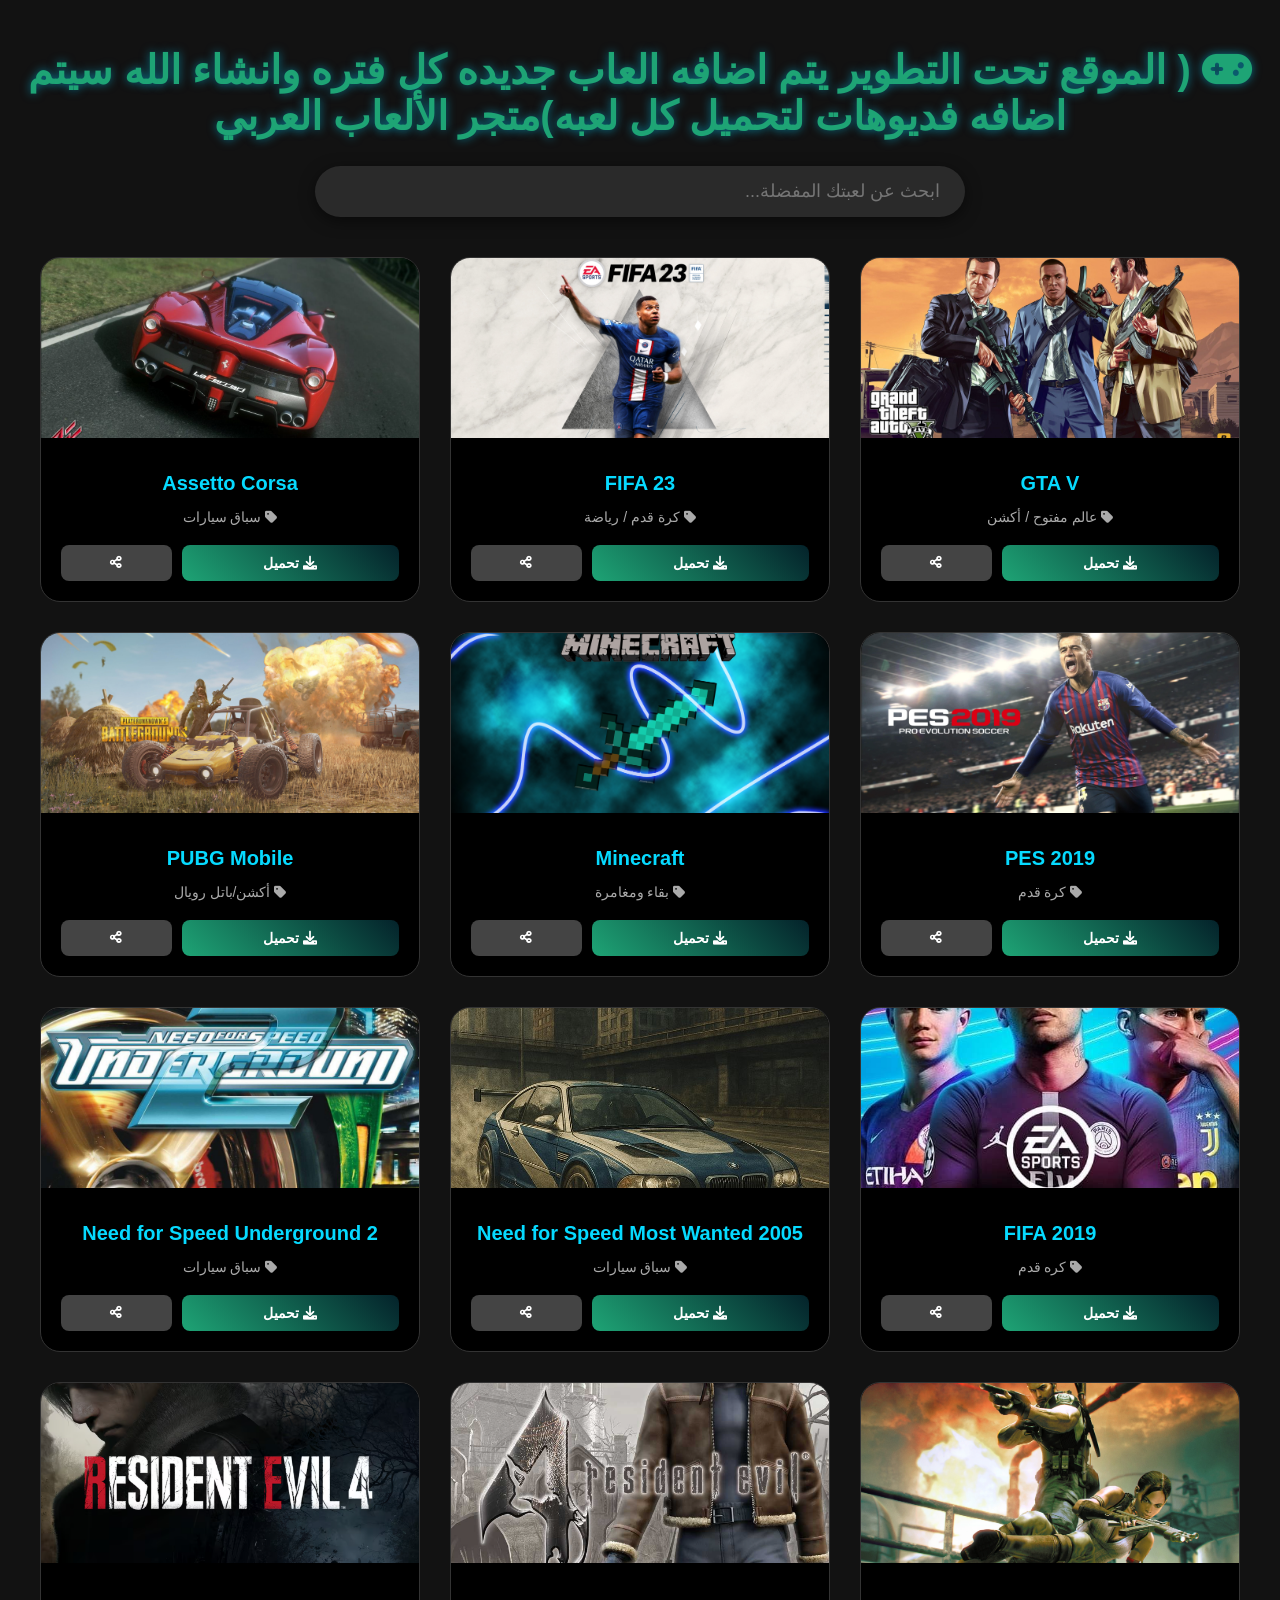
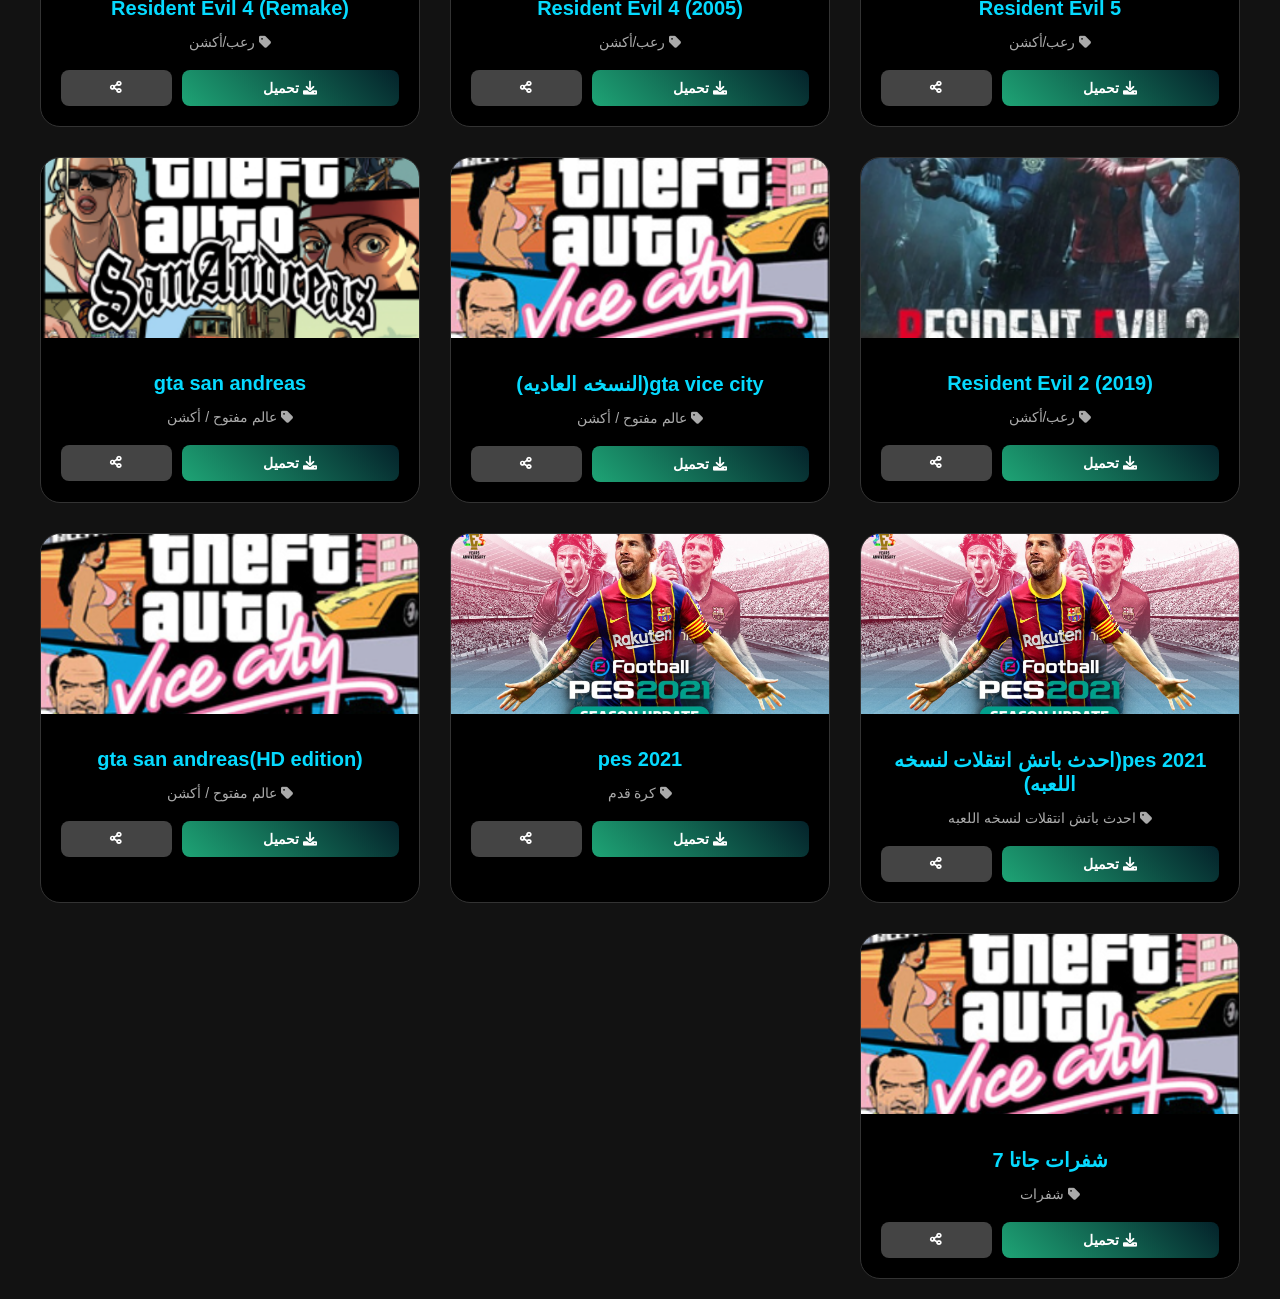
<file: index.html>
<!DOCTYPE html>
<html lang="ar" dir="rtl">
<head>
    <meta charset="UTF-8">
    <meta name="viewport" content="width=device-width, initial-scale=1.0">
    <meta name="google-site-verification" content="google784cfa0286885f52" />
    <title>متجر الألعاب العربي</title>
    <link rel="icon" type="image/png" href="favicon.png">
    <link rel="stylesheet" href="style.css">
    <link rel="stylesheet" href="https://cdnjs.cloudflare.com/ajax/libs/font-awesome/6.0.0/css/all.min.css">
</head>
<body>

    <header>
        <h1><i class="fas fa-gamepad"></i> ( الموقع تحت التطوير يتم اضافه العاب جديده كل فتره وانشاء الله سيتم اضافه فديوهات لتحميل كل لعبه)متجر الألعاب العربي</h1>
        <div class="search-container">
            <input type="text" id="searchBar" placeholder="ابحث عن لعبتك المفضلة...">
        </div>
    </header>

    <main id="gamesContainer">
        </main>

    <script src="script.js"></script>
</body>
</html>
</file>
<file: style.css>
:root {
    --primary: #1ea475;
    --secondary: #04222a;
    --dark: #121212;
    --card-bg: #000000;
    --text: #06daff;
}

body {
    font-family: 'Segoe UI', Tahoma, sans-serif;
    background-color: var(--dark);
    color: var(--text);
    margin: 0;
    padding: 20px;
    direction: rtl;
}

header h1 {
    text-align: center;
    color: var(--primary);
    font-size: 2.5rem;
    text-shadow: 0 0 10px rgba(0,210,255,0.5);
}

.search-container {
    text-align: center;
    margin-bottom: 40px;
}

#searchBar {
    width: 80%;
    max-width: 600px;
    padding: 15px 25px;
    border-radius: 50px;
    border: none;
    background: #2a2a2a;
    color: white;
    font-size: 18px;
    box-shadow: 0 4px 15px rgba(0,0,0,0.5);
    outline: none;
    transition: 0.3s;
}

#searchBar:focus {
    box-shadow: 0 0 20px var(--primary);
}

#gamesContainer {
    display: grid;
    grid-template-columns: repeat(auto-fill, minmax(280px, 1fr));
    gap: 30px;
    max-width: 1200px;
    margin: 0 auto;
}

.no-results {
    color: #aaa;
    font-size: 1.1rem;
    text-align: center;
    grid-column: 1 / -1;
    padding: 40px 20px;
}

.game-card {
    background: var(--card-bg);
    border-radius: 20px;
    overflow: hidden;
    transition: 0.4s;
    border: 1px solid #333;
    position: relative;
}

.game-card:hover {
    transform: translateY(-10px) scale(1.02);
    border-color: var(--primary);
}

.game-img {
    width: 100%;
    height: 180px;
    background: #333;
    object-fit: cover;
}

.game-info {
    padding: 20px;
    text-align: center;
}

.game-info h3 {
    margin: 10px 0;
    font-size: 20px;
}

.game-info p {
    color: #aaa;
    font-size: 14px;
    margin-bottom: 20px;
}

.btns-group {
    display: flex;
    gap: 10px;
    justify-content: center;
}

.download-btn {
    flex: 2;
    background: linear-gradient(45deg, var(--primary), var(--secondary));
    color: white;
    padding: 10px;
    text-decoration: none;
    border-radius: 8px;
    font-weight: bold;
    font-size: 14px;
}

.share-btn {
    flex: 1;
    background: #444;
    color: white;
    border: none;
    border-radius: 8px;
    cursor: pointer;
    transition: 0.3s;
}

.share-btn:hover {
    background: #555;
    color: var(--primary);
}
</file>
